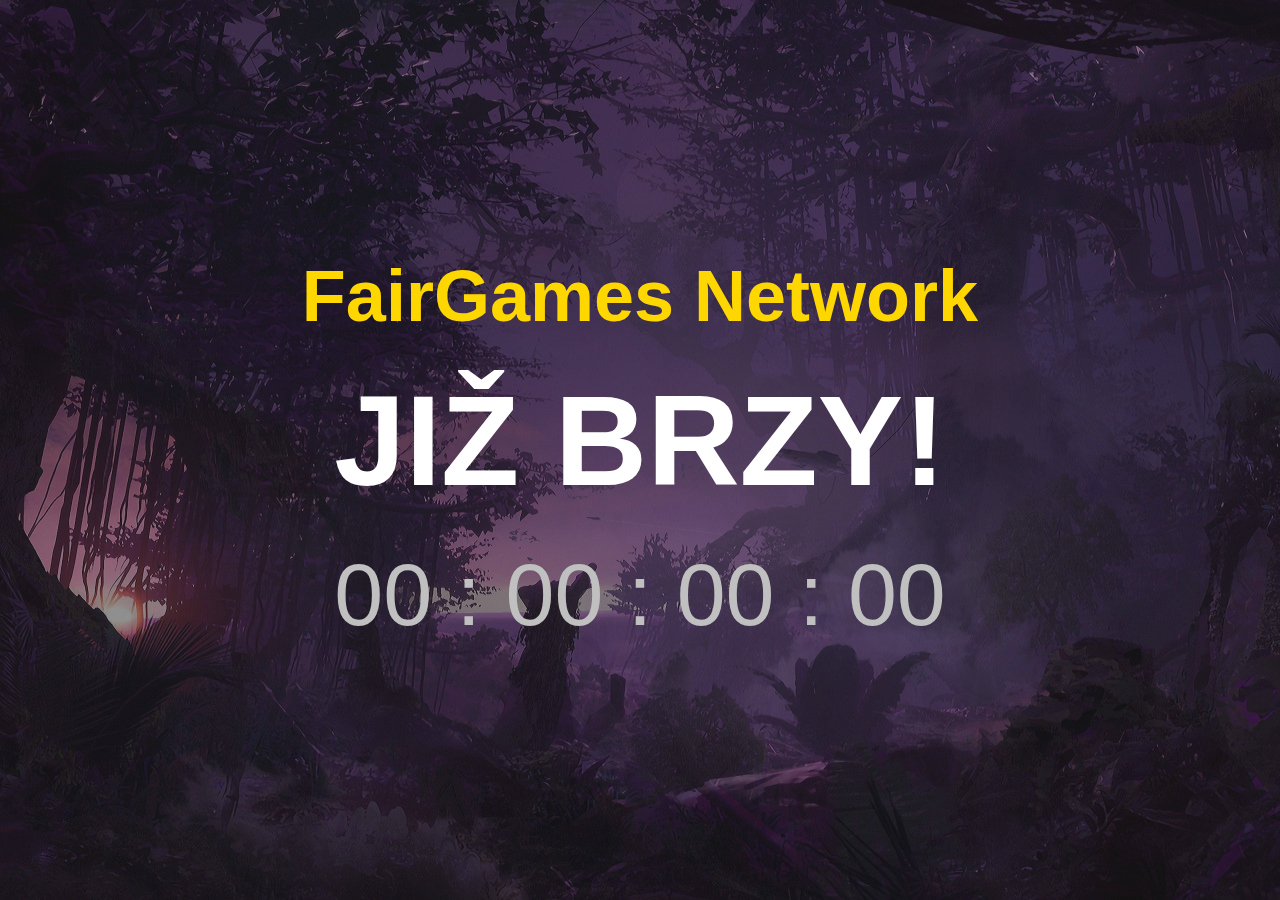
<file: index.html>
<!DOCTYPE html>
<html lang="en">
<head>
  <meta charset="UTF-8">
  <meta name="viewport" content="width=device-width, initial-scale=1.0">
  <meta http-equiv="X-UA-Compatible" content="ie=edge">
  <title>FairGames Network</title>

  <link rel="stylesheet" href="main.css" />
</head>
<body>
  <header>
    <div class="content">
      <h1><b>FairGames Network</b></h1>
      <h2>JIŽ BRZY!</h2>
      <div class="countdown">00 : 00 : 00 : 00</div>
    </div>
  </header>
  <script src="main.js"></script>
</body>
</html>
</file>
<file: main.css>
* {
  margin: 0;
  padding: 0;
  box-sizing: border-box;
}

body {
  font-family: montserrat, sans-serif;
}

header {
  display: flex;
  flex-direction: column;
  justify-content: center;
  align-items: center;
  text-align: center;
  min-height: 100vh;
  background-image: url("background.jpg");
  background-size: cover;
  background-position: center;
  position: relative;
}
header:after {
  display: block;
  content: "";
  position: absolute;
  top: 0;
  left: 0;
  right: 0;
  bottom: 0;
  z-index: 0;
  background-color: rgba(34, 34, 34, 0.5);
}
header .content {
  position: relative;
  z-index: 1;
}
header .content h1 {
  color: gold;
  font-size: 28px;
  font-weight: 900;
}
header .content h1 span {
  font-weight: 400;
}
@media screen and (min-width: 480px) {
  header .content h1 {
    font-size: 36px;
  }
}
@media screen and (min-width: 768px) {
  header .content h1 {
    font-size: 42px;
  }
}
@media screen and (min-width: 1024px) {
  header .content h1 {
    font-size: 56px;
  }
}
@media screen and (min-width: 1280px) {
  header .content h1 {
    font-size: 72px;
  }
}
header .content h2 {
  color: #FFF;
  font-size: 42px;
  font-weight: 900;
  margin: 30px 0px;
}
@media screen and (min-width: 480px) {
  header .content h2 {
    font-size: 56px;
  }
}
@media screen and (min-width: 768px) {
  header .content h2 {
    font-size: 72px;
  }
}
@media screen and (min-width: 1024px) {
  header .content h2 {
    font-size: 96px;
  }
}
@media screen and (min-width: 1280px) {
  header .content h2 {
    font-size: 128px;
  }
}
header .content .countdown {
  color: silver;
  font-size: 36px;
  font-weight: 400;
}
@media screen and (min-width: 480px) {
  header .content .countdown {
    font-size: 42px;
  }
}
@media screen and (min-width: 768px) {
  header .content .countdown {
    font-size: 56px;
  }
}
@media screen and (min-width: 1024px) {
  header .content .countdown {
    font-size: 72px;
  }
}
@media screen and (min-width: 1280px) {
  header .content .countdown {
    font-size: 88px;
  }
}

/*# sourceMappingURL=main.css.map */
</file>
